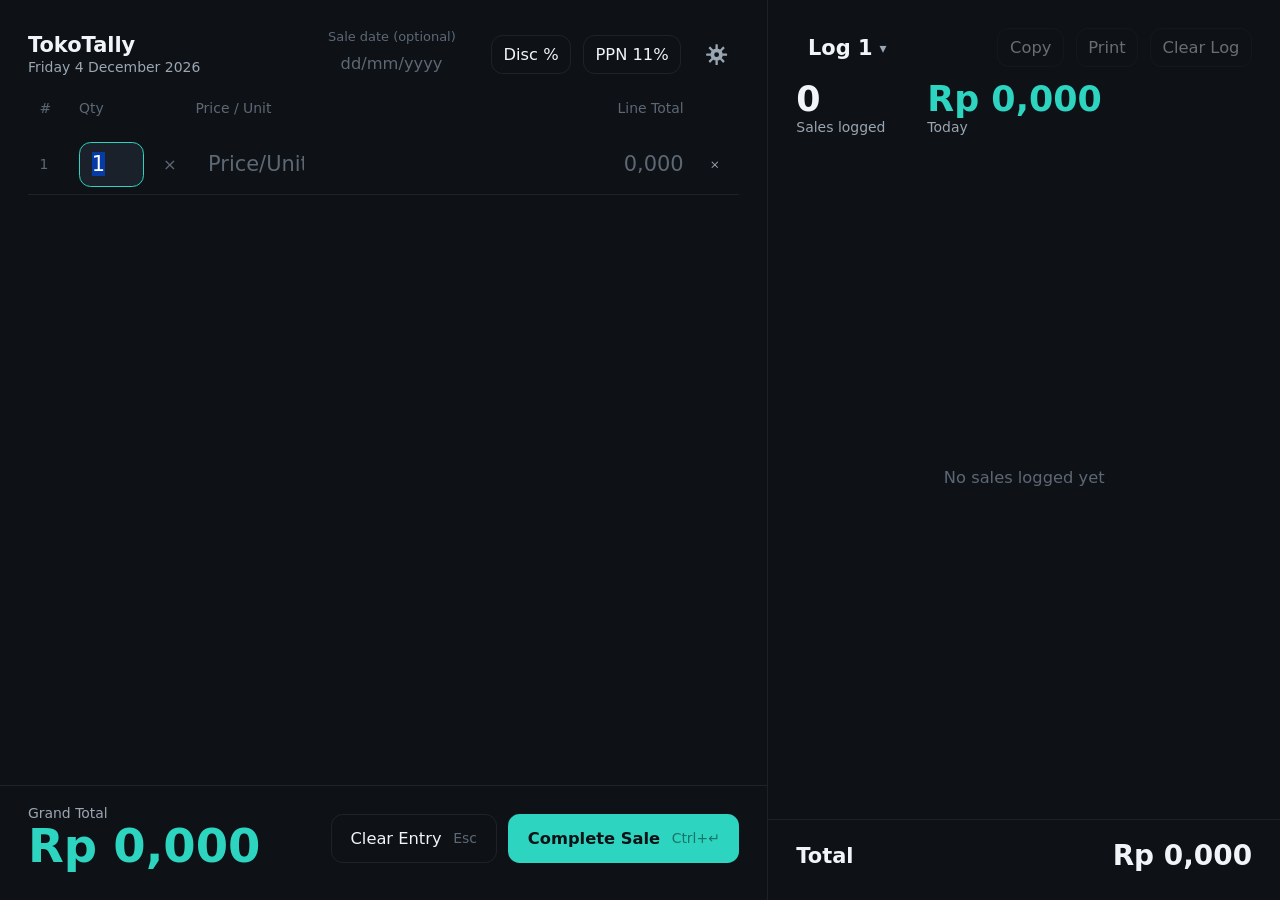
<file: index.html>
<!doctype html>
<html lang="en" data-theme="dark">
  <head>
    <meta charset="utf-8" />
    <!-- viewport-fit=cover lets the layout reach under the notch/home bar;
         the CSS pays it back with env(safe-area-inset-*) padding.
         maximum-scale pins the zoom so focusing a field never zooms in
         (iOS does that for any input under 16px, and the narrow-phone
         rows use 13px). iOS still allows pinch zoom regardless. -->
    <meta
      name="viewport"
      content="width=device-width, initial-scale=1, maximum-scale=1, viewport-fit=cover"
    />
    <script>
      // Phones held upright render the whole UI at PHONE_SCALE: the layout
      // is given a proportionally wider viewport (375px -> 441px at 0.85)
      // and the browser shrinks it to fit, so fixed px sizes, the
      // breakpoints and visualViewport maths all stay in one unit.
      // Landscape and tablets keep 1:1. Runs before the body is parsed so
      // the first paint is already at the right size.
      (function () {
        var PHONE_SCALE = 0.85;
        var meta = document.querySelector('meta[name=viewport]');
        var portrait = window.matchMedia('(orientation: portrait)');
        function fit() {
          var short = Math.min(screen.width, screen.height);
          var s = short < 600 && portrait.matches ? PHONE_SCALE : 1;
          var width = s === 1 ? 'device-width' : String(Math.round(short / s));
          var content =
            'width=' + width + ', initial-scale=' + s + ', minimum-scale=' + s +
            ', maximum-scale=' + s + ', viewport-fit=cover';
          if (meta.content !== content) meta.content = content;
        }
        fit();
        if (portrait.addEventListener) portrait.addEventListener('change', fit);
        window.addEventListener('orientationchange', fit);
      })();
    </script>
    <meta name="color-scheme" content="dark light" />
    <meta name="theme-color" content="#0e1116" id="themeColor" />
    <meta name="description" content="TokoTally — offline sales calculator and logger." />
    <title>TokoTally</title>

    <!-- Standalone (home-screen) launch on iOS. -->
    <meta name="apple-mobile-web-app-capable" content="yes" />
    <meta name="mobile-web-app-capable" content="yes" />
    <meta name="apple-mobile-web-app-status-bar-style" content="black-translucent" />
    <meta name="apple-mobile-web-app-title" content="TokoTally" />
    <link rel="apple-touch-icon" href="icons/icon-180.png" />
    <link rel="icon" href="icons/icon-192.png" />
    <link rel="manifest" href="manifest.webmanifest" />

    <link rel="stylesheet" href="css/theme.css" />
    <link rel="stylesheet" href="css/app.css" />
  </head>
  <body>
    <!-- Reusable icon defs; each <use> below picks one up. -->
    <svg width="0" height="0" style="position: absolute" aria-hidden="true">
      <!-- Gear: eight teeth around a ring. The ring is one evenodd path so
           its centre stays transparent whatever it sits on — the same
           reason IconGear.qml punches the hole with destination-out. -->
      <symbol id="i-gear" viewBox="0 0 24 24">
        <g>
          <rect x="10.8" y="1.2" width="2.4" height="5" rx="0.6" />
          <rect x="10.8" y="17.8" width="2.4" height="5" rx="0.6" />
          <rect x="1.2" y="10.8" width="5" height="2.4" rx="0.6" />
          <rect x="17.8" y="10.8" width="5" height="2.4" rx="0.6" />
          <g transform="rotate(45 12 12)">
            <rect x="10.8" y="1.2" width="2.4" height="5" rx="0.6" />
            <rect x="10.8" y="17.8" width="2.4" height="5" rx="0.6" />
            <rect x="1.2" y="10.8" width="5" height="2.4" rx="0.6" />
            <rect x="17.8" y="10.8" width="5" height="2.4" rx="0.6" />
          </g>
        </g>
        <path
          fill-rule="evenodd"
          d="M12 5.6a6.4 6.4 0 1 0 0 12.8 6.4 6.4 0 0 0 0-12.8Zm0 3.9a2.5 2.5 0 1 0 0 5 2.5 2.5 0 0 0 0-5Z"
        />
      </symbol>
      <!-- Solid triangle, drawn rather than the ▲ glyph so it looks the
           same wherever the font falls back. Rotated 180° when open. -->
      <symbol id="i-tri" viewBox="0 0 24 24">
        <path d="M12 7.5 20 17H4z" />
      </symbol>
      <symbol id="i-dots" viewBox="0 0 24 24">
        <circle cx="5" cy="12" r="2" />
        <circle cx="12" cy="12" r="2" />
        <circle cx="19" cy="12" r="2" />
      </symbol>
      <symbol id="i-trash" viewBox="0 0 24 24">
        <path d="M6 19a2 2 0 0 0 2 2h8a2 2 0 0 0 2-2V7H6v12ZM19 4h-3.5l-1-1h-5l-1 1H5v2h14V4Z" />
      </symbol>
      <symbol id="i-print" viewBox="0 0 24 24">
        <path d="M19 8H5a3 3 0 0 0-3 3v6h4v4h12v-4h4v-6a3 3 0 0 0-3-3Zm-3 11H8v-5h8v5Zm3-7a1 1 0 1 1 0-2 1 1 0 0 1 0 2Zm-1-9H6v4h12V3Z" />
      </symbol>
      <symbol id="i-cross" viewBox="0 0 24 24">
        <path
          d="M18.3 5.7a1 1 0 0 0-1.4 0L12 10.6 7.1 5.7a1 1 0 1 0-1.4 1.4l4.9 4.9-4.9 4.9a1 1 0 1 0 1.4 1.4l4.9-4.9 4.9 4.9a1 1 0 0 0 1.4-1.4L13.4 12l4.9-4.9a1 1 0 0 0 0-1.4Z"
        />
      </symbol>
    </svg>

    <div class="app" id="app" data-view="sale" data-discounts="off">
      <!-- ============================================================ -->
      <!-- sale pane                                                     -->
      <!-- ============================================================ -->
      <section class="pane pane--sale" id="salePane" aria-label="Current sale">
        <div class="topstrip">
          <div class="topstrip__titles">
            <div class="topstrip__title" id="saleTitle">TokoTally</div>
            <div class="topstrip__sub" id="saleSubtitle"></div>
          </div>
          <div class="topstrip__actions">
            <div class="topstrip__date">
              <label class="field-label" for="dateField">Sale date (optional)</label>
              <input
                class="input input--date"
                id="dateField"
                type="text"
                inputmode="numeric"
                autocomplete="off"
                placeholder="dd/mm/yyyy"
                aria-label="Sale date, optional"
              />
            </div>
            <button class="icon-btn phone-only" id="saleClearLogBtn" aria-label="Clear Log">
              <svg class="icon icon--trash" aria-hidden="true"><use href="#i-trash" /></svg>
            </button>
            <button class="btn btn--sm" id="discBtn" aria-pressed="false" aria-label="Line discounts">Disc %</button>
            <button class="btn btn--sm" id="ppnBtn" aria-pressed="false">PPN</button>
            <button class="icon-btn" id="settingsBtn" aria-label="Settings">
              <svg class="icon icon--gear" aria-hidden="true"><use href="#i-gear" /></svg>
            </button>
          </div>
        </div>

        <!-- Column titles; hidden on phones, where rows are two-line. -->
        <div class="colhead" aria-hidden="true">
          <span style="grid-area: num">#</span>
          <span style="grid-area: qty">Qty</span>
          <span style="grid-area: mult"></span>
          <span style="grid-area: price">Price / Unit</span>
          <span style="grid-area: hint"></span>
          <span data-area="disc">Disc %</span>
          <span style="grid-area: tot; text-align: right">Line Total</span>
          <span style="grid-area: remove"></span>
        </div>

        <div class="scroll items" id="itemsScroll">
          <div id="itemRows"></div>
        </div>

        <div class="bottombar">
          <div class="grand">
            <div class="grand__text">
              <!-- Only shown while the sale is taxed; see data-ppn. -->
              <div class="breakdown" id="breakdown">
                <div class="breakdown__row">
                  <span>Subtotal</span>
                  <span id="subtotalValue">0</span>
                </div>
                <div class="breakdown__row">
                  <span id="ppnLabel">PPN</span>
                  <span id="ppnValue">0</span>
                </div>
              </div>
              <div class="grand__label">Grand Total</div>
              <div class="grand__value" id="grandTotal">0</div>
            </div>
            <!-- Touch only; revealed once the number pad is available.
                 Points up to raise the pad, down to dismiss it. -->
            <button
              class="numpad-toggle"
              id="numpadToggle"
              type="button"
              aria-pressed="false"
              aria-label="Show number pad"
            >
              <svg class="icon icon--tri" aria-hidden="true">
                <use href="#i-tri" />
              </svg>
            </button>
          </div>
          <div class="bottombar__actions">
            <button class="btn" id="clearBtn">
              <span id="clearBtnLabel">Clear Entry</span>
              <span class="btn__hint">Esc</span>
            </button>
            <button class="btn btn--accent" id="completeBtn">
              <span id="completeBtnLabel">Complete Sale</span>
              <span class="btn__hint">Ctrl+↵</span>
            </button>
          </div>
        </div>
      </section>

      <div class="pane-divider"></div>

      <!-- ============================================================ -->
      <!-- ledger pane                                                   -->
      <!-- ============================================================ -->
      <section class="pane pane--ledger" id="ledgerPane" aria-label="Ledger">
        <div class="ledger-head">
          <button class="log-picker" id="logPicker" aria-haspopup="menu">
            <span class="log-picker__name" id="logName">Log 1</span>
            <span class="log-picker__chev" aria-hidden="true">▾</span>
          </button>
          <div class="ledger-head__actions">
            <button class="btn btn--sm" id="copyBtn">Copy</button>
            <!-- Icons on phones, words at PC width (.btn__icon / .btn__label). -->
            <button class="btn btn--sm" id="printBtn" aria-label="Print tape">
              <svg class="icon btn__icon" aria-hidden="true"><use href="#i-print" /></svg>
              <span class="btn__label">Print</span>
            </button>
            <button class="btn btn--sm" id="clearLogBtn" aria-label="Clear Log">
              <svg class="icon btn__icon" aria-hidden="true"><use href="#i-trash" /></svg>
              <span class="btn__label">Clear Log</span>
            </button>
          </div>
        </div>

        <div class="kpis">
          <div class="kpi">
            <div class="kpi__value" id="kpiCount">0</div>
            <div class="kpi__label">Sales logged</div>
          </div>
          <div class="kpi">
            <div class="kpi__value kpi__value--accent" id="kpiToday">0</div>
            <div class="kpi__label">Today</div>
          </div>
        </div>

        <div class="scroll log-list" id="logScroll">
          <div id="logRows"></div>
          <div class="empty-state hidden" id="logEmpty">No sales logged yet</div>
        </div>

        <div class="ledger-foot">
          <span class="ledger-foot__label">Total</span>
          <span class="ledger-foot__value" id="runningTotal">0</span>
        </div>
      </section>

      <!-- Touch-only number pad; filled in by js/ui/numpad.js. Sits below
           the Grand Total so the figure stays visible while typing. -->
      <div class="numpad" id="numpad" role="group" aria-label="Number pad"></div>

      <!-- Phone-only pane switcher. -->
      <nav class="tabbar" aria-label="Sections">
        <button class="tab tab--on" id="tabSale" data-view="sale">
          <span>Sale</span>
          <span class="tab__count" id="tabSaleTotal"></span>
        </button>
        <button class="tab" id="tabLedger" data-view="ledger">
          <span>Ledger</span>
          <span class="tab__count" id="tabLedgerCount"></span>
        </button>
      </nav>
    </div>

    <!-- transient undo notice -->
    <div class="toast" id="toast" role="status" aria-live="polite">
      <span class="toast__msg" id="toastMsg"></span>
      <button class="toast__undo hidden" id="toastUndo">Undo</button>
    </div>

    <!-- ============================================================== -->
    <!-- dialogs                                                         -->
    <!-- ============================================================== -->
    <dialog id="settingsDialog" aria-label="Settings">
      <div class="drawer">
        <h2 class="drawer__title">Settings</h2>

        <div class="setting">
          <span class="setting__label">Appearance</span>
          <div class="setting__row">
            <button class="btn" id="themeDark">Dark</button>
            <button class="btn" id="themeLight">Light</button>
          </div>
        </div>

        <div class="setting">
          <span class="setting__label">Line discounts</span>
          <div class="setting__row">
            <button class="btn" id="discOn">On</button>
            <button class="btn" id="discOff">Off</button>
          </div>
          <span class="setting__note">
            Adds a per-line discount field. Type chained percents like 10+5+3.
            A negative percent such as -5 is a surcharge.
          </span>
        </div>

        <div class="setting">
          <span class="setting__label">Entry flow</span>
          <div class="setting__row">
            <button class="btn" id="flowRow">Row (Z)</button>
            <button class="btn" id="flowColumn">Column (N)</button>
          </div>
          <span class="setting__note" id="flowNote"></span>
        </div>

        <div class="setting">
          <span class="setting__label">Accent</span>
          <div class="swatches" id="swatches"></div>
        </div>

        <div class="setting">
          <span class="setting__label">Decimals</span>
          <div class="setting__row setting__row--tight">
            <button class="btn" id="decMinus" aria-label="Fewer decimals">−</button>
            <span class="setting__stepval" id="decValue">3</span>
            <button class="btn" id="decPlus" aria-label="More decimals">+</button>
          </div>
        </div>

        <div class="setting">
          <label class="setting__label" for="currencyField">Currency symbol</label>
          <input class="input" id="currencyField" type="text" style="max-width: 140px" />
        </div>

        <div class="setting">
          <span class="setting__label muted" id="moneyPreview"></span>
        </div>

        <div class="setting">
          <span class="setting__label">Backup</span>
          <div class="setting__row">
            <button class="btn" id="exportBtn">Export</button>
            <button class="btn" id="importBtn">Import</button>
          </div>
          <span class="setting__note">
            Data lives in this browser only. Export moves a ledger between
            your phone and PC; importing replaces everything here.
          </span>
          <input type="file" id="importFile" accept="application/json,.json" class="hidden" />
        </div>

        <div class="spacer"></div>
        <button class="btn" id="settingsClose">Close</button>
      </div>
    </dialog>

    <dialog id="confirmDialog" class="centered" aria-label="Confirm">
      <div class="sheet sheet--narrow">
        <h2 class="sheet__title" id="confirmTitle"></h2>
        <p class="sheet__body" id="confirmBody"></p>
        <div class="sheet__actions">
          <button class="btn" id="confirmCancel">Cancel</button>
          <button class="btn btn--danger" id="confirmOk"></button>
        </div>
      </div>
    </dialog>

    <dialog id="nameDialog" class="centered" aria-label="Name a log">
      <form method="dialog" class="sheet sheet--narrow">
        <h2 class="sheet__title" id="nameTitle">New log</h2>
        <input
          class="input"
          id="nameField"
          type="text"
          placeholder="Log name"
          autocomplete="off"
        />
        <div class="sheet__actions">
          <button class="btn" type="button" id="nameCancel">Cancel</button>
          <button class="btn btn--accent" type="submit" id="nameSave">Save</button>
        </div>
      </form>
    </dialog>

    <dialog id="helpDialog" class="centered" aria-label="Keyboard shortcuts">
      <div class="sheet">
        <h2 class="sheet__title">Keyboard shortcuts</h2>
        <div class="keys" id="keysList"></div>
        <div class="sheet__actions">
          <button class="btn" id="helpClose">Close</button>
        </div>
      </div>
    </dialog>

    <script type="module" src="js/app.js"></script>
  </body>
</html>
</file>
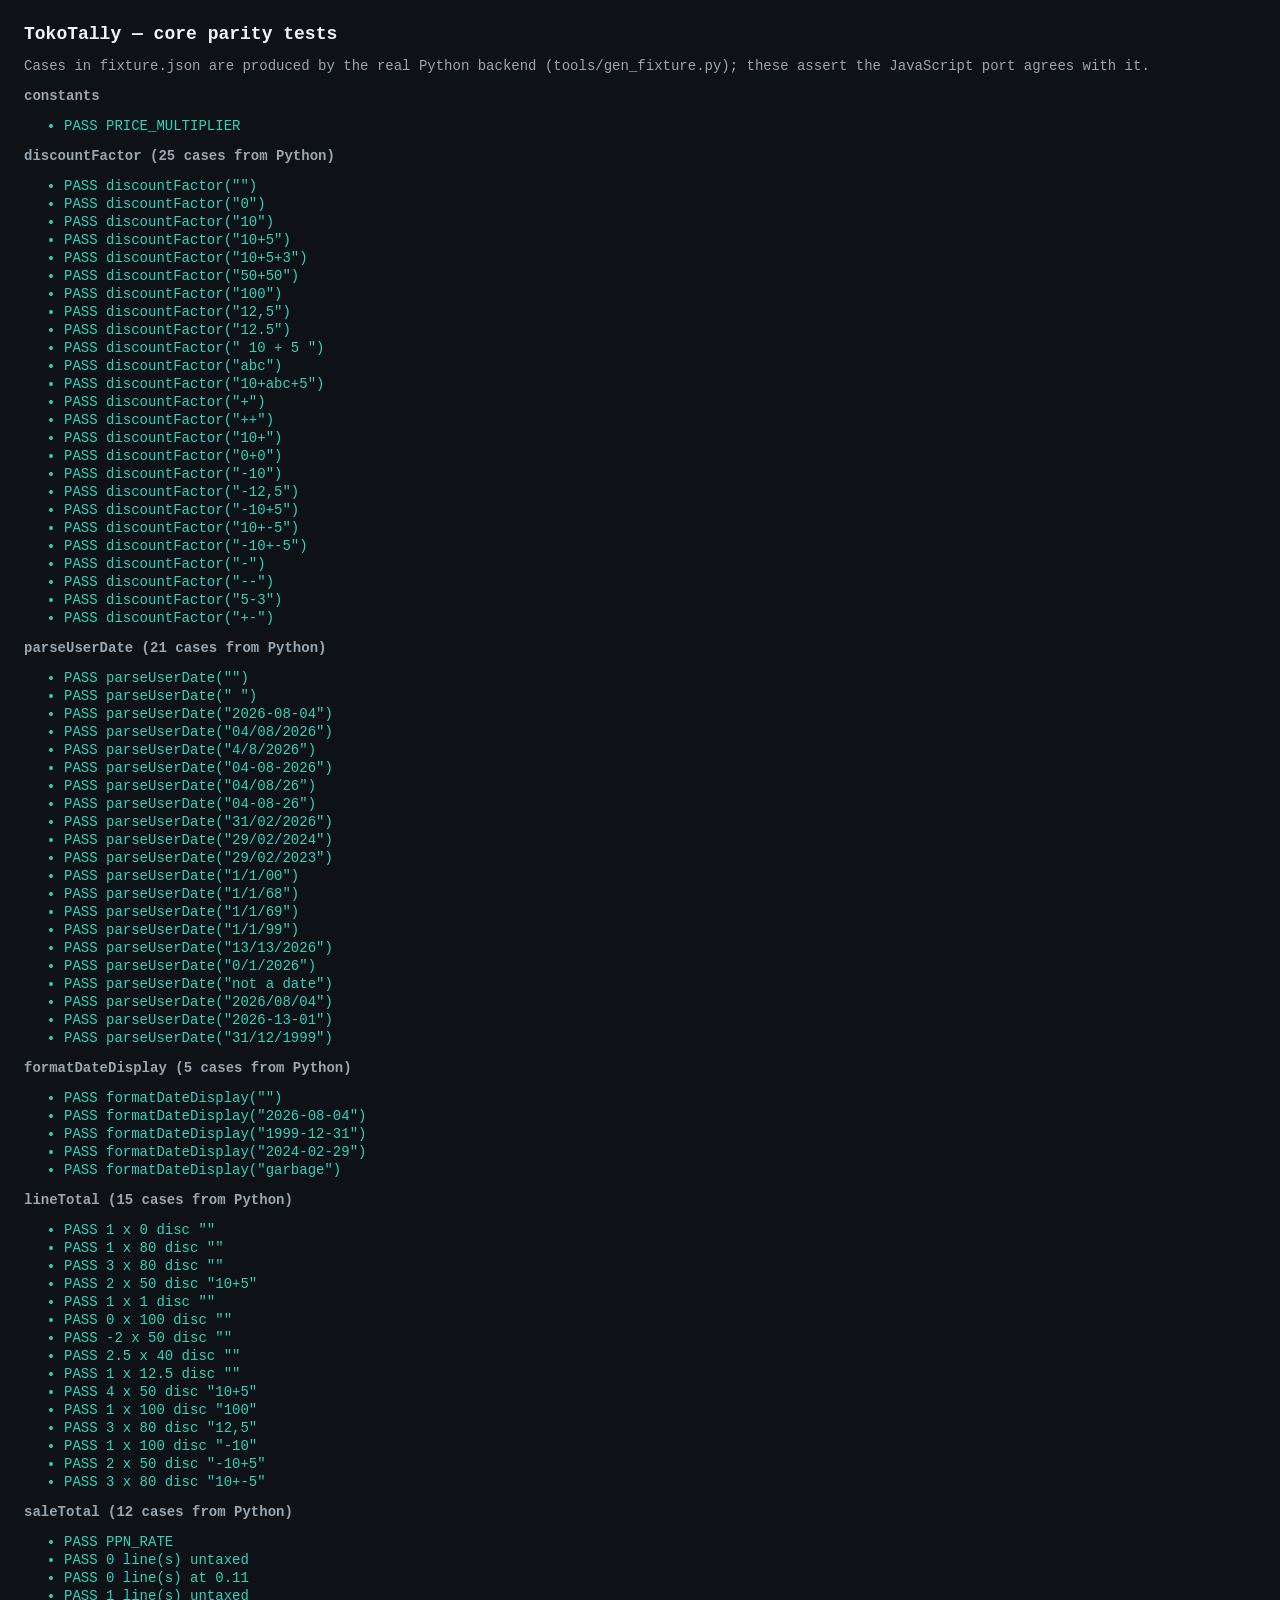
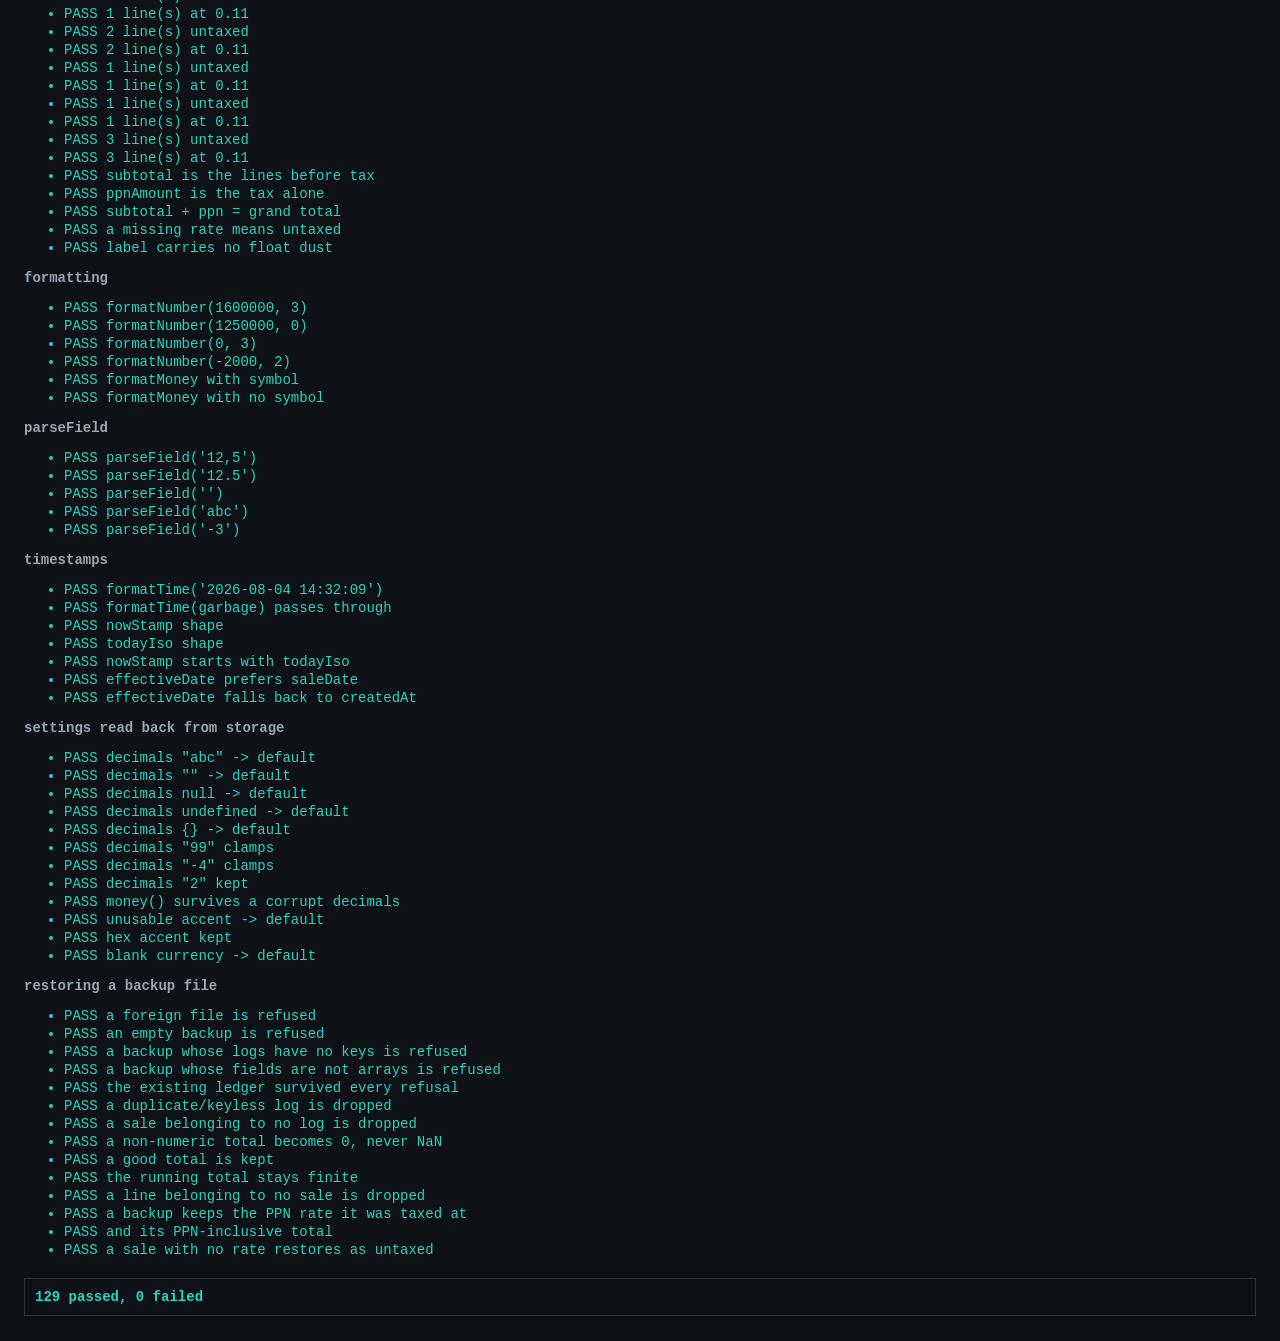
<file: tests/tests.html>
<!doctype html>
<html lang="en">
  <head>
    <meta charset="utf-8" />
    <title>TokoTally — tests</title>
    <style>
      body { font: 14px ui-monospace, Menlo, Consolas, monospace; margin: 24px; background:#0e1116; color:#f2f5f8; }
      h1 { font-size: 18px; }
      .pass { color: #2dd4bf; }
      .fail { color: #f87171; }
      .group { margin: 14px 0 6px; color: #9aa6b2; font-weight: bold; }
      li { margin: 2px 0; }
      #summary { margin-top: 20px; padding: 10px; border: 1px solid #333; }
    </style>
  </head>
  <body>
    <h1>TokoTally — core parity tests</h1>
    <p style="color:#9aa6b2">
      Cases in <code>fixture.json</code> are produced by the real Python
      backend (<code>tools/gen_fixture.py</code>); these assert the
      JavaScript port agrees with it.
    </p>
    <div id="out"></div>
    <div id="summary"></div>

    <script type="module">
      import {
        PRICE_MULTIPLIER,
        discountFactor,
        formatDateDisplay,
        formatMoney,
        formatNumber,
        lineTotal,
        saleTotal,
        subtotal,
        ppnAmount,
        ppnLabel,
        PPN_RATE,
        parseField,
        parseUserDate,
        effectiveDate,
        formatTime,
        nowStamp,
        todayIso,
      } from '../js/core.js';
      import { Database } from '../js/db.js';
      import { SettingsStore } from '../js/store.js';

      const out = document.getElementById('out');
      let pass = 0;
      let fail = 0;

      // Cases and their values are built as text nodes, never as markup.
      // A fixture is generated data — a case whose input happened to
      // contain a tag would otherwise be parsed as one, and a test page
      // that can be steered by its own fixture is not a test page.
      function element(tag, className, text) {
        const node = document.createElement(tag);
        if (className) node.className = className;
        if (text !== undefined) node.textContent = text;
        return node;
      }

      function group(name) {
        out.append(element('div', 'group', name));
        const list = element('ul');
        out.append(list);
        return list;
      }

      function check(list, label, actual, expected) {
        // Floats: compare within a tolerance rather than bit-for-bit.
        const ok =
          typeof expected === 'number' && typeof actual === 'number'
            ? Math.abs(actual - expected) < 1e-9
            : actual === expected;
        ok ? pass++ : fail++;
        const row = element('li', ok ? 'pass' : 'fail',
                            `${ok ? 'PASS' : 'FAIL'} ${label}`);
        if (!ok) {
          row.append(' — got ');
          row.append(element('b', null, JSON.stringify(actual)));
          row.append(', expected ');
          row.append(element('b', null, JSON.stringify(expected)));
        }
        list.append(row);
      }

      const fixture = await (await fetch('fixture.json', { cache: 'no-store' })).json();

      // --- constants ---------------------------------------------------
      let g = group('constants');
      check(g, 'PRICE_MULTIPLIER', PRICE_MULTIPLIER, fixture.priceMultiplier);

      // --- discount chains ---------------------------------------------
      g = group(`discountFactor (${fixture.discountFactor.length} cases from Python)`);
      for (const c of fixture.discountFactor) {
        check(g, `discountFactor(${JSON.stringify(c.input)})`, discountFactor(c.input), c.expected);
      }

      // --- date parsing -------------------------------------------------
      g = group(`parseUserDate (${fixture.parseUserDate.length} cases from Python)`);
      for (const c of fixture.parseUserDate) {
        check(g, `parseUserDate(${JSON.stringify(c.input)})`, parseUserDate(c.input), c.expected);
      }

      g = group(`formatDateDisplay (${fixture.formatDateDisplay.length} cases from Python)`);
      for (const c of fixture.formatDateDisplay) {
        check(g, `formatDateDisplay(${JSON.stringify(c.input)})`, formatDateDisplay(c.input), c.expected);
      }

      // --- the money rule ------------------------------------------------
      g = group(`lineTotal (${fixture.lineTotal.length} cases from Python)`);
      for (const c of fixture.lineTotal) {
        check(
          g,
          `${c.qty} x ${c.price} disc ${JSON.stringify(c.discount)}`,
          lineTotal({ qty: c.qty, price: c.price, discount: c.discount }),
          c.expected
        );
      }

      // --- PPN, the tax on top of the lines --------------------------------
      g = group(`saleTotal (${fixture.saleTotal.length} cases from Python)`);
      check(g, 'PPN_RATE', PPN_RATE, fixture.ppnRate);
      for (const c of fixture.saleTotal) {
        const at = c.rate === 0 ? 'untaxed' : `at ${c.rate}`;
        check(g, `${c.items.length} line(s) ${at}`,
          saleTotal(c.items, c.rate), c.expected);
      }
      // The parts the breakdown shows must add up to what is charged.
      const taxed = [{ qty: 1, price: 1646, discount: '' }];
      check(g, 'subtotal is the lines before tax', subtotal(taxed), 1646000);
      check(g, 'ppnAmount is the tax alone',
        ppnAmount(subtotal(taxed), PPN_RATE), 181060);
      check(g, 'subtotal + ppn = grand total',
        subtotal(taxed) + ppnAmount(subtotal(taxed), PPN_RATE),
        saleTotal(taxed, PPN_RATE));
      check(g, 'a missing rate means untaxed', saleTotal(taxed), 1646000);
      // 0.11 * 100 is 11.000000000000002 in binary floating point.
      check(g, 'label carries no float dust', ppnLabel(), 'PPN 11%');

      // --- formatting (id-ID convention, asserted directly) --------------
      g = group('formatting');
      check(g, 'formatNumber(1600000, 3)', formatNumber(1600000, 3), '1.600.000,000');
      check(g, 'formatNumber(1250000, 0)', formatNumber(1250000, 0), '1.250.000');
      check(g, 'formatNumber(0, 3)', formatNumber(0, 3), '0,000');
      check(g, 'formatNumber(-2000, 2)', formatNumber(-2000, 2), '-2.000,00');
      check(g, 'formatMoney with symbol', formatMoney(1250000, 3, 'Rp'), 'Rp 1.250.000,000');
      check(g, 'formatMoney with no symbol', formatMoney(1250000, 3, ''), '1.250.000,000');

      // --- field parsing (comma as decimal separator) --------------------
      g = group('parseField');
      check(g, "parseField('12,5')", parseField('12,5'), 12.5);
      check(g, "parseField('12.5')", parseField('12.5'), 12.5);
      check(g, "parseField('')", parseField(''), 0);
      check(g, "parseField('abc')", parseField('abc'), 0);
      check(g, "parseField('-3')", parseField('-3'), -3);

      // --- timestamps ----------------------------------------------------
      g = group('timestamps');
      check(g, "formatTime('2026-08-04 14:32:09')", formatTime('2026-08-04 14:32:09'), '14:32');
      check(g, 'formatTime(garbage) passes through', formatTime('nope'), 'nope');
      check(g, 'nowStamp shape', /^\d{4}-\d{2}-\d{2} \d{2}:\d{2}:\d{2}$/.test(nowStamp()), true);
      check(g, 'todayIso shape', /^\d{4}-\d{2}-\d{2}$/.test(todayIso()), true);
      check(g, 'nowStamp starts with todayIso', nowStamp().startsWith(todayIso()), true);
      // A sale date, when set, overrides the logged-at day for the Today KPI.
      check(g, 'effectiveDate prefers saleDate',
        effectiveDate({ saleDate: '2026-01-02', createdAt: '2026-08-04 10:00:00' }), '2026-01-02');
      check(g, 'effectiveDate falls back to createdAt',
        effectiveDate({ saleDate: '', createdAt: '2026-08-04 10:00:00' }), '2026-08-04');

      // --- hardening: values that arrive from outside the app -----------
      // A backup file is hand-editable and a settings row outlives the
      // build that wrote it, so both are parsed defensively. These run
      // against a throwaway database, not the ledger in this browser.
      g = group('settings read back from storage');
      const settingsOf = (values) =>
        new SettingsStore({ setSetting: async () => {} }, values);

      // A non-numeric decimals used to reach Intl.NumberFormat and throw,
      // breaking every money readout on the page for good.
      for (const bad of ['abc', '', null, undefined, {}]) {
        const store = settingsOf({ decimals: bad });
        check(g, `decimals ${JSON.stringify(bad)} -> default`, store.decimals, 3);
      }
      check(g, 'decimals "99" clamps', settingsOf({ decimals: '99' }).decimals, 6);
      check(g, 'decimals "-4" clamps', settingsOf({ decimals: '-4' }).decimals, 0);
      check(g, 'decimals "2" kept', settingsOf({ decimals: '2' }).decimals, 2);
      let threw = false;
      try {
        settingsOf({ decimals: 'abc' }).money(1250000);
      } catch {
        threw = true;
      }
      check(g, 'money() survives a corrupt decimals', threw, false);
      check(g, 'unusable accent -> default',
        settingsOf({ accent: 'red; } body {' }).accent, '#2dd4bf');
      check(g, 'hex accent kept', settingsOf({ accent: '#f472b6' }).accent, '#f472b6');
      check(g, 'blank currency -> default', settingsOf({ currency: '' }).currency, 'Rp');

      g = group('restoring a backup file');
      const PROBE = 'tokotally-test-probe';
      const wipe = () =>
        new Promise((done) => {
          const r = indexedDB.deleteDatabase(PROBE);
          r.onsuccess = r.onerror = r.onblocked = done;
        });
      await wipe();
      const probe = await Database.open(PROBE);
      const probeLog = (await probe.allLogs())[0].id;
      await probe.insertTransaction(
        probeLog, 240000, [{ qty: 3, price: 80, discount: '' }], '',
        '2026-08-04 10:00:00'
      );

      // Refusals must leave the existing ledger untouched: importAll
      // clears every store before writing, so a payload that turns out to
      // be unusable must be rejected *before* it destroys anything.
      const refused = async (payload) => {
        try {
          await probe.importAll(payload);
          return false;
        } catch {
          return true;
        }
      };
      const survivors = async () =>
        (await probe.allTransactions((await probe.allLogs())[0].id)).length;

      check(g, 'a foreign file is refused',
        await refused({ format: 'nope' }), true);
      check(g, 'an empty backup is refused',
        await refused({ format: 'tokotally-backup' }), true);
      check(g, 'a backup whose logs have no keys is refused',
        await refused({ format: 'tokotally-backup', logs: [{ name: 'no id' }] }), true);
      check(g, 'a backup whose fields are not arrays is refused',
        await refused({ format: 'tokotally-backup', logs: 'nope' }), true);
      check(g, 'the existing ledger survived every refusal', await survivors(), 1);

      // A structurally valid backup carrying poison: the bad rows are
      // dropped or coerced, the good ones land.
      await probe.importAll({
        format: 'tokotally-backup',
        logs: [
          { id: 1, name: 'Real' },
          { id: 1, name: 'duplicate key' },
          { id: 0, name: 'unusable key' },
          { name: 'no key at all' },
        ],
        transactions: [
          { id: 1, logId: 1, seqNo: 1, total: 'not a number',
            createdAt: '2026-08-04 10:00:00', saleDate: '' },
          { id: 2, logId: 999, seqNo: 2, total: 5000,
            createdAt: '2026-08-04 10:01:00', saleDate: '' },
          { id: 3, logId: 1, seqNo: 2, total: 7000,
            createdAt: '2026-08-04 10:02:00', saleDate: '' },
        ],
        lineItems: [
          { id: 1, transactionId: 1, qty: 'x', price: null, discount: 5 },
          { id: 2, transactionId: 999, qty: 1, price: 1, discount: '' },
        ],
        settings: [{ key: 'decimals', value: 2 }, { key: '', value: 'x' }],
      });
      const restored = await probe.allLogs();
      const rows = await probe.allTransactions(restored[0].id);
      check(g, 'a duplicate/keyless log is dropped', restored.length, 1);
      check(g, 'a sale belonging to no log is dropped', rows.length, 2);
      check(g, 'a non-numeric total becomes 0, never NaN', rows[0].total, 0);
      check(g, 'a good total is kept', rows[1].total, 7000);
      check(g, 'the running total stays finite',
        Number.isFinite(await probe.runningTotal(restored[0].id)), true);
      check(g, 'a line belonging to no sale is dropped',
        (await probe.getLineItems(2)).length, 0);

      // parseBackup rebuilds each record field by field, so a dropped
      // ppnRate would quietly untax every sale a backup restores.
      await probe.importAll({
        format: 'tokotally-backup',
        logs: [{ id: 1, name: 'Taxed' }],
        transactions: [
          { id: 1, logId: 1, seqNo: 1, total: 1827060, ppnRate: 0.11,
            createdAt: '2026-08-04 10:00:00', saleDate: '' },
          { id: 2, logId: 1, seqNo: 2, total: 1646000,
            createdAt: '2026-08-04 10:05:00', saleDate: '' },
        ],
        lineItems: [],
        settings: [],
      });
      const back = await probe.allTransactions(1);
      check(g, 'a backup keeps the PPN rate it was taxed at',
        back[0].ppnRate, 0.11);
      check(g, 'and its PPN-inclusive total', back[0].total, 1827060);
      check(g, 'a sale with no rate restores as untaxed', back[1].ppnRate, 0);
      await wipe();

      document.getElementById('summary').replaceChildren(
        element('b', fail ? 'fail' : 'pass', `${pass} passed, ${fail} failed`)
      );
      window.__results = { pass, fail };
    </script>
  </body>
</html>
</file>
<file: css/theme.css>
/*
 * Design tokens — the web port of qml/Theme.qml.
 *
 * Single source of truth for colour, spacing, radius and type. Nothing
 * else in the CSS hardcodes a visual value; components read from here,
 * and dark/light plus the accent flip live by re-setting these variables.
 *
 * --scale is the responsive factor. On desktop app.js drives it from the
 * window against the 1100x720 design reference (exactly like the QML
 * Binding on Theme.uiScale) so the whole UI grows and shrinks in
 * proportion. On phones it is pinned to 1 and the mobile layout takes
 * over with touch-sized targets instead.
 */

:root {
  --scale: 1;

  /* --- shape ------------------------------------------------------- */
  --radius: calc(14px * var(--scale));
  --radius-sm: calc(10px * var(--scale));

  /* --- spacing scale ------------------------------------------------ */
  --space-xs: calc(6px * var(--scale));
  --space-sm: calc(10px * var(--scale));
  --space-md: calc(16px * var(--scale));
  --space-lg: calc(24px * var(--scale));
  --space-xl: calc(36px * var(--scale));

  /* --- line-item table columns -------------------------------------- */
  /* Shared by the sale header and every row so the two line up exactly. */
  --col-num: calc(18px * var(--scale));
  --col-qty: calc(56px * var(--scale));
  --col-mult: calc(12px * var(--scale));
  --col-price: calc(104px * var(--scale));
  --col-disc: calc(64px * var(--scale));
  --col-total: calc(140px * var(--scale));
  --col-remove: calc(22px * var(--scale));

  /* --- typography --------------------------------------------------- */
  /* No web font is shipped, so this resolves to San Francisco on iOS and
     Segoe UI on Windows — both have the tabular figures the numbers need. */
  --font-family: Inter, system-ui, -apple-system, 'Segoe UI', Roboto,
    'Helvetica Neue', Arial, sans-serif;
  --font-sm: calc(12px * var(--scale));
  --font-body: calc(14px * var(--scale));
  --font-md: calc(18px * var(--scale));
  --font-lg: calc(24px * var(--scale));
  --font-total: calc(40px * var(--scale));
  --font-kpi: calc(30px * var(--scale));

  /* --- motion ------------------------------------------------------- */
  --anim-fast: 120ms;
  --anim-med: 180ms;

  /* --- accent (overwritten from the persisted setting) -------------- */
  --accent: #2dd4bf;
  /* Text drawn on top of an accent fill. The accent palette is light, so
     this tracks the page background like the QML button does. */
  --on-accent: #0e1116;
}

/* --- dark surfaces (the default) ------------------------------------ */
:root,
:root[data-theme='dark'] {
  --bg: #0e1116;
  --surface: #151a21;
  --surface-alt: #1b212a;
  --hover: #1f2630;

  --text-primary: #f2f5f8;
  --text-secondary: #9aa6b2;
  --text-muted: #5d6875;

  --divider: rgba(255, 255, 255, 0.07);
  --danger: #f87171;
  --scrim: rgba(0, 0, 0, 0.45);
  --on-accent: #0e1116;
}

/* --- light surfaces (an intentional palette, not an inversion) ------- */
:root[data-theme='light'] {
  --bg: #fbfbfd;
  --surface: #ffffff;
  --surface-alt: #f3f4f6;
  --hover: #eef0f3;

  --text-primary: #10141a;
  --text-secondary: #5b6672;
  --text-muted: #9aa3ad;

  --divider: rgba(0, 0, 0, 0.08);
  --danger: #dc2626;
  --scrim: rgba(0, 0, 0, 0.35);
  /* Deliberately still dark. The desktop app paints accent-button text in
     Theme.bg, which in light mode is near-white on a mid-tone accent —
     about 1.8:1. Every accent in the palette is light enough that dark
     text is the readable choice in both themes. */
  --on-accent: #0e1116;
}

/* Honour a system preference for reduced motion: every transition in the
   app is decorative, so drop them rather than approximate them. */
@media (prefers-reduced-motion: reduce) {
  :root {
    --anim-fast: 0ms;
    --anim-med: 0ms;
  }
}
</file>
<file: css/app.css>
/*
 * Layout and components.
 *
 * Two layouts share one DOM. Wide screens get the desktop app's calm
 * two-pane split (sale | ledger) with the line items as a real table.
 * Below 900px the panes stack into a single column with a bottom tab bar,
 * and each line item reflows onto two rows so Qty x Price still fits a
 * 375px iPhone. The switch is done with grid templates, not with separate
 * markup, so there is one set of behaviour to reason about.
 */

/* ==================================================================== */
/* base                                                                 */
/* ==================================================================== */
*,
*::before,
*::after {
  box-sizing: border-box;
}

html,
body {
  margin: 0;
  padding: 0;
  height: 100%;
  overflow: hidden;
}

body {
  background: var(--bg);
  color: var(--text-primary);
  font-family: var(--font-family);
  font-size: var(--font-body);
  /* Tabular figures everywhere: money columns must not shimmy as digits
     change. The desktop app sets this per-Text with font.features. */
  font-variant-numeric: tabular-nums;
  -webkit-font-smoothing: antialiased;
  -webkit-tap-highlight-color: transparent;
  transition: background-color var(--anim-med);
}

button,
input {
  font: inherit;
  font-variant-numeric: inherit;
  color: inherit;
}

button {
  background: none;
  border: none;
  cursor: pointer;
  /* Kill the double-tap-to-zoom delay on iOS. */
  touch-action: manipulation;
}

:focus-visible {
  outline: 2px solid var(--accent);
  outline-offset: 2px;
}

.scroll {
  overflow-y: auto;
  overflow-x: hidden;
  -webkit-overflow-scrolling: touch;
  /* Don't let a flick at the end of the list rubber-band the whole page. */
  overscroll-behavior: contain;
}

.muted {
  color: var(--text-muted);
}

.hidden {
  display: none !important;
}

/* ==================================================================== */
/* app shell                                                            */
/* ==================================================================== */
.app {
  display: grid;
  /* 60/40, matching the desktop split. */
  grid-template-columns: 60fr 1px 40fr;
  grid-template-rows: 1fr;
  /* --app-h is the visual viewport height, kept current by app.js so the
     bottom bar stays above the iOS soft keyboard. dvh is the fallback
     before the first measurement (and it already tracks Safari's
     collapsing toolbars, which vh does not). */
  height: var(--app-h, 100dvh);
  width: 100%;
}

.pane {
  display: grid;
  /* minmax(0, 1fr), not the implicit `auto`: grid items default to
     min-width auto, so a single wide child (the bottom bar's buttons)
     would size this column to its min-content and push every row past
     the edge of a narrow phone. */
  grid-template-columns: minmax(0, 1fr);
  grid-template-rows: auto auto 1fr auto;
  /* Without this a grid row refuses to shrink and the list never scrolls. */
  min-height: 0;
  min-width: 0;
}

/* Place every pane child on its row explicitly. A display:none grid item
   is not placed at all, so relying on source order means hiding the
   column header on phones shifts everything up one row — handing the
   flexible 1fr row to the bottom bar and pinning the item list to its
   content height. */
.topstrip,
.ledger-head {
  grid-row: 1;
}

.colhead,
.kpis {
  grid-row: 2;
}

.items,
.log-list {
  grid-row: 3;
}

.bottombar,
.ledger-foot {
  grid-row: 4;
}

.pane-divider {
  background: var(--divider);
}

.tabbar {
  display: none;
}

/* ==================================================================== */
/* number pad (touch only)                                              */
/* ==================================================================== */
/* Both the pad and its toggle are hidden on any device with a fine
   pointer. The Numpad module sets data-numpad on the shell when it is
   available at all ('off'), and flips it to 'open' while showing. */
.numpad,
.numpad-toggle {
  display: none;
}

.numpad {
  /* The pad's row rhythm, in one place. It sets the grid's row height,
     and the keys take their size from the row rather than carrying a
     min-height of their own — so no cell can stretch a row, whatever it
     holds. Short screens override just this. */
  --np-key-h: 53px;
}

/* Small triangle sitting on the Grand Total's own line, hard right.
   Only appears once the pad is available (i.e. on touch). */
.app[data-numpad] .numpad-toggle {
  position: relative;
  display: inline-flex;
  align-items: center;
  justify-content: center;
  flex: 0 0 auto;
  width: 34px;
  height: 34px;
  border: 1px solid var(--divider);
  border-radius: var(--radius-sm);
  color: var(--text-secondary);
  transition: background-color var(--anim-fast), color var(--anim-fast);
}

/* The visual is 34px but the tap area is 46px, comfortably past the
   touch minimum without a chunky-looking control. */
.app[data-numpad] .numpad-toggle::after {
  content: '';
  position: absolute;
  inset: -6px;
}

.app[data-numpad] .numpad-toggle:active {
  background: var(--hover);
}

.numpad-toggle .icon--tri {
  font-size: 11px;
  transition: transform var(--anim-fast);
}

/* Open: the triangle flips down — tap to send the pad back. */
.numpad-toggle--open {
  color: var(--accent);
}

.numpad-toggle--open .icon--tri {
  transform: rotate(180deg);
}

.app[data-numpad='open'] .numpad {
  display: block;
  /* Spans every column so it also sits correctly under the wide
     two-pane grid, not just the phone's single column. */
  grid-column: 1 / -1;
  grid-row: 2;
  border-top: 1px solid var(--divider);
  background: var(--surface);
  padding: var(--space-sm);
  padding-bottom: max(var(--space-sm), env(safe-area-inset-bottom));
}

/* While the pad is up it stands in for the tab bar, exactly as the
   system keyboard would cover it. */
.app[data-numpad='open'] .tabbar {
  display: none;
}

/* Navigation strip: one short row across the pad's full width, with up
   and down stacked in the middle cell. Deliberately shorter than a key
   row — it is used far less than the digits, and every pixel here comes
   straight off the item list. */
.numpad__nav {
  display: grid;
  grid-template-columns: 1fr 1fr 1fr;
  gap: var(--space-xs);
  /* Still shorter than a key row, but tall enough that the two stacked
     halves stay hittable — they end up wide and shallow rather than
     small, which a thumb forgives. */
  height: 44px;
  max-width: 520px;
  margin: 0 auto var(--space-xs);
}

.np-nav-stack {
  display: grid;
  grid-template-rows: 1fr 1fr;
  gap: 2px;
}

.np-nav {
  display: flex;
  align-items: center;
  justify-content: center;
  border-radius: var(--radius-sm);
  background: var(--surface-alt);
  color: var(--text-secondary);
  user-select: none;
  -webkit-user-select: none;
  -webkit-touch-callout: none;
  transition: background-color 80ms;
}

.np-nav:active {
  background: var(--hover);
}

/* The stacked halves are short, so they run the full width of their
   cell — a wide, shallow target is still an easy thumb hit. */
.icon--nav {
  font-size: 10px;
}

.numpad__keys {
  display: grid;
  /* The right-hand column (backspace, sign, Enter) is 20% narrower than
     an even quarter — 3/15 of the width instead of 1/4 — and the three
     digit columns share what it gives up. */
  grid-template-columns: 4fr 4fr 4fr 3fr;
  /* 0 takes the wide left slot with the decimal point beside it, the
     usual calculator arrangement. */
  grid-template-areas:
    'k7 k8 k9  bs'
    'k4 k5 k6  ctx'
    'k1 k2 k3  ent'
    'k0 k0 dot ent';
  /* Every row exactly one key tall. Without this the rows size to their
     content, and a single taller cell — the split sign key was one —
     stretches the whole row out of step with the rest. Enter spans two
     rows and picks up both plus the gap on its own. */
  grid-template-rows: repeat(4, var(--np-key-h));
  gap: var(--space-xs);
  max-width: 520px;
  margin: 0 auto;
}

.np-key {
  display: flex;
  align-items: center;
  justify-content: center;
  border-radius: var(--radius-sm);
  background: var(--surface-alt);
  color: var(--text-primary);
  font-size: 22px;
  font-weight: 500;
  /* Stops a long press selecting the glyph or opening the callout menu. */
  user-select: none;
  -webkit-user-select: none;
  -webkit-touch-callout: none;
  transition: background-color 80ms;
}

.np-key:active {
  background: var(--hover);
}

.np-key--util {
  background: transparent;
  border: 1px solid var(--divider);
  color: var(--text-secondary);
}

.np-key--util:disabled {
  opacity: 0.3;
}

/* The sign key is two triangles sharing one cell: + upper-right, −
   lower-left, divided top-left to bottom-right. clip-path clips
   hit-testing as well as paint, so each half only answers taps inside
   its own triangle. */
.np-split {
  position: relative;
  /* The outline the other util keys carry. It sits on the wrapper
     because a polygon clip would square off the rounding. The height
     comes from the grid row, like every other key. */
  border-radius: var(--radius-sm);
  border: 1px solid var(--divider);
  overflow: hidden;
  /* The dividing line itself. Painted on the wrapper, under the halves,
     so it survives a half's pressed tint — the clip leaves it a gap to
     show through. `to top right` is what puts the gradient's midpoint
     line through the top-left and bottom-right corners: the keyword
     names the axis, and the transition runs across it. */
  background: linear-gradient(
    to top right,
    transparent calc(50% - 0.5px),
    var(--divider) calc(50% - 0.5px),
    var(--divider) calc(50% + 0.5px),
    transparent calc(50% + 0.5px)
  );
}

.np-split__half {
  position: absolute;
  inset: 0;
  min-height: 0;
  border: 0;
  border-radius: 0;
  background: transparent;
  color: var(--text-secondary);
  /* Pull the glyph off the diagonal and into its own triangle. */
  padding: 4px 8px;
  font-size: 20px;
}

.np-split__half:disabled {
  opacity: 0.3;
}

/* The 2px inset on each polygon leaves a hairline of the pad showing
   between them — that gap is the dividing line. */
.np-split__half--plus {
  -webkit-clip-path: polygon(2px 0, 100% 0, 100% calc(100% - 2px));
  clip-path: polygon(2px 0, 100% 0, 100% calc(100% - 2px));
  align-items: flex-start;
  justify-content: flex-end;
}

.np-split__half--minus {
  -webkit-clip-path: polygon(0 2px, 0 100%, calc(100% - 2px) 100%);
  clip-path: polygon(0 2px, 0 100%, calc(100% - 2px) 100%);
  align-items: flex-end;
  justify-content: flex-start;
}

.np-key--enter {
  background: var(--accent);
  color: var(--on-accent);
  font-size: 26px;
  font-weight: 600;
}

.np-key--enter:active {
  background: var(--accent);
  filter: brightness(1.08);
}

/* ==================================================================== */
/* buttons                                                              */
/* ==================================================================== */
.btn {
  display: inline-flex;
  align-items: center;
  justify-content: center;
  gap: var(--space-sm);
  min-height: calc(42px * var(--scale));
  padding: 0 var(--space-md);
  border: 1px solid var(--divider);
  border-radius: var(--radius-sm);
  background: transparent;
  color: var(--text-primary);
  font-size: var(--font-body);
  font-weight: 500;
  white-space: nowrap;
  transition: background-color var(--anim-fast);
}

.btn:hover:not(:disabled) {
  background: var(--hover);
}

.btn:disabled,
.icon-btn:disabled {
  opacity: 0.4;
  cursor: default;
}

.btn--accent {
  background: var(--accent);
  border-color: transparent;
  color: var(--on-accent);
  font-weight: 600;
}

.btn--accent:hover:not(:disabled) {
  filter: brightness(1.08);
  background: var(--accent);
}

.btn--danger {
  color: var(--danger);
  font-weight: 600;
}

.btn--sm {
  min-height: calc(34px * var(--scale));
  padding: 0 var(--space-sm);
}

.btn--ghost {
  border-color: transparent;
}

.btn__hint {
  color: var(--text-muted);
  font-size: var(--font-sm);
  font-weight: 400;
}

.btn--accent .btn__hint {
  color: rgba(0, 0, 0, 0.45);
}

/* Round icon button (the settings gear). */
.icon-btn {
  display: inline-flex;
  align-items: center;
  justify-content: center;
  width: calc(40px * var(--scale));
  height: calc(40px * var(--scale));
  border-radius: 50%;
  color: var(--text-secondary);
  transition: background-color var(--anim-fast);
}

.icon-btn:hover:not(:disabled) {
  background: var(--hover);
}

/* ==================================================================== */
/* sale pane — top strip                                                */
/* ==================================================================== */
.topstrip {
  display: flex;
  align-items: center;
  gap: var(--space-md);
  padding: var(--space-lg);
  padding-bottom: 0;
}

.topstrip__titles {
  min-width: 0;
  flex: 1;
}

.topstrip__title {
  font-size: var(--font-md);
  font-weight: 600;
  line-height: 1.25;
}

.topstrip__sub {
  color: var(--text-secondary);
  font-size: var(--font-sm);
  line-height: 1.35;
}

.topstrip__sub--editing {
  color: var(--accent);
}

.topstrip__actions {
  display: flex;
  align-items: center;
  gap: var(--space-sm);
}

.field-label {
  display: block;
  color: var(--text-muted);
  font-size: calc(var(--font-sm) - 1px);
  line-height: 1.4;
}

/* Flat text input with a soft focus ring — the EditField look. */
.input {
  width: 100%;
  min-width: 0;
  padding: 0 var(--space-sm);
  height: calc(30px * var(--scale));
  border: 1px solid transparent;
  border-radius: var(--radius-sm);
  background: transparent;
  color: var(--text-primary);
  font-size: var(--font-body);
  transition: background-color var(--anim-fast), border-color var(--anim-fast);
}

.input::placeholder {
  color: var(--text-muted);
}

.input:focus {
  outline: none;
  background: var(--surface-alt);
  border-color: var(--accent);
}

.input--date {
  width: calc(130px * var(--scale));
}

/* Red ring while the typed date can't be parsed. */
.input--invalid,
.input--invalid:focus {
  border-color: var(--danger);
}

/* ==================================================================== */
/* sale pane — line items                                               */
/* ==================================================================== */
.colhead,
.item-row {
  display: grid;
  gap: var(--space-md);
  align-items: center;
  grid-template-columns:
    var(--col-num) var(--col-qty) var(--col-mult) var(--col-price)
    1fr var(--col-disc) var(--col-total) var(--col-remove);
  grid-template-areas: 'num qty mult price hint disc tot remove';
}

/* Discounts off: collapse the column rather than restructure the grid. */
.app[data-discounts='off'] .colhead,
.app[data-discounts='off'] .item-row {
  grid-template-columns:
    var(--col-num) var(--col-qty) var(--col-mult) var(--col-price)
    1fr 0 var(--col-total) var(--col-remove);
}

.app[data-discounts='off'] [data-area='disc'] {
  display: none;
}

.colhead {
  padding: 0 calc(var(--space-lg) + var(--space-sm));
  margin-top: var(--space-md);
  color: var(--text-muted);
  font-size: var(--font-sm);
}

.items {
  padding: var(--space-md) var(--space-lg);
  min-height: 0;
}

.item-row {
  position: relative;
  padding: 0 var(--space-sm);
  height: calc(52px * var(--scale));
  border-radius: var(--radius-sm);
  /* Leaves the focused row off the hard edge when it is scrolled into
     view, so the neighbouring row stays half visible (the desktop app's
     scrollMargin, expressed where the browser can honour it natively). */
  scroll-margin-block: var(--space-md);
  transition: background-color var(--anim-fast);
}

.item-row::after {
  /* Hairline separator under each row. */
  content: '';
  position: absolute;
  left: 0;
  right: 0;
  bottom: 0;
  height: 1px;
  background: var(--divider);
}

.item-row:hover {
  background: var(--hover);
}

.item-row--enter {
  animation: fade-in var(--anim-fast) ease-out;
}

@keyframes fade-in {
  from {
    opacity: 0;
  }
}

.item-row__num {
  grid-area: num;
  color: var(--text-muted);
  font-size: var(--font-sm);
}

.item-row__mult {
  grid-area: mult;
  text-align: center;
  color: var(--text-muted);
}

[data-area='qty'] {
  grid-area: qty;
}
[data-area='price'] {
  grid-area: price;
}
[data-area='disc'] {
  grid-area: disc;
}

.item-row .input {
  height: calc(38px * var(--scale));
  font-size: var(--font-md);
}

.item-row__hint {
  grid-area: hint;
  min-width: 0;
  color: var(--text-muted);
  font-size: var(--font-sm);
  white-space: nowrap;
  overflow: hidden;
  text-overflow: ellipsis;
}

.item-row__total {
  grid-area: tot;
  text-align: right;
  font-size: var(--font-md);
  color: var(--text-primary);
}

.item-row__total--zero {
  color: var(--text-muted);
}

.item-row__remove {
  grid-area: remove;
  display: inline-flex;
  align-items: center;
  justify-content: center;
  width: var(--col-remove);
  height: var(--col-remove);
  border-radius: 50%;
  color: var(--text-secondary);
  opacity: 0;
  transition: opacity var(--anim-fast), background-color var(--anim-fast);
}

.item-row:hover .item-row__remove,
.item-row:focus-within .item-row__remove,
.item-row__remove:focus-visible {
  opacity: 1;
}

.item-row__remove:hover {
  background: var(--hover);
}

/* A muted qty reads as the unconfirmed default 1; solid once committed. */
.input--tentative {
  color: var(--text-muted);
}

/* ==================================================================== */
/* sale pane — bottom bar                                               */
/* ==================================================================== */
.bottombar {
  display: flex;
  align-items: center;
  gap: var(--space-md);
  padding: var(--space-md) var(--space-lg);
  padding-bottom: max(var(--space-lg), env(safe-area-inset-bottom));
  border-top: 1px solid var(--divider);
}

/* Label + figure on the left, the number-pad toggle pushed to the right
   edge of the same line. */
.grand {
  flex: 1;
  display: flex;
  align-items: center;
  gap: var(--space-sm);
  min-width: 0;
}

.grand__text {
  flex: 1;
  min-width: 0;
}

/* Subtotal + PPN above the Grand Total. Hidden unless the sale is taxed,
   the same way data-discounts hides the discount column. */
.breakdown {
  display: none;
  margin-bottom: calc(4px * var(--scale));
}

.app[data-ppn='on'] .breakdown {
  display: block;
}

.breakdown__row {
  display: flex;
  justify-content: space-between;
  gap: calc(12px * var(--scale));
  font-size: calc(12px * var(--scale));
  color: var(--text-secondary);
  font-variant-numeric: tabular-nums;
  line-height: 1.5;
}

.grand__label {
  color: var(--text-secondary);
  font-size: var(--font-sm);
}

.grand__value {
  color: var(--accent);
  font-size: var(--font-total);
  font-weight: 600;
  line-height: 1.1;
  /* The number shrinks to fit rather than running under the buttons. */
  white-space: nowrap;
  overflow: hidden;
  text-overflow: ellipsis;
}

.bottombar__actions {
  display: flex;
  gap: var(--space-sm);
  flex-shrink: 0;
}

/* ==================================================================== */
/* ledger pane                                                          */
/* ==================================================================== */
.pane--ledger {
  border-left: 0;
}

.ledger-head {
  display: flex;
  align-items: center;
  gap: var(--space-sm);
  padding: var(--space-lg);
  padding-bottom: 0;
}

.log-picker {
  display: inline-flex;
  align-items: center;
  gap: var(--space-xs);
  min-width: 0;
  padding: var(--space-xs) var(--space-sm);
  border-radius: var(--radius-sm);
  font-size: var(--font-md);
  font-weight: 600;
  transition: background-color var(--anim-fast);
}

.log-picker:hover {
  background: var(--hover);
}

.log-picker__name {
  overflow: hidden;
  text-overflow: ellipsis;
  white-space: nowrap;
}

.log-picker__chev {
  color: var(--text-secondary);
  font-size: var(--font-sm);
}

.ledger-head__actions {
  display: flex;
  gap: var(--space-sm);
  margin-left: auto;
  flex-shrink: 0;
}

.kpis {
  display: flex;
  gap: var(--space-xl);
  padding: var(--space-sm) var(--space-lg) 0;
}

.kpi__value {
  font-size: var(--font-kpi);
  font-weight: 600;
  line-height: 1.15;
}

.kpi__value--accent {
  color: var(--accent);
}

.kpi__label {
  color: var(--text-secondary);
  font-size: var(--font-sm);
}

.log-list {
  padding: var(--space-md) var(--space-lg);
  min-height: 0;
}

.log-row {
  position: relative;
  display: grid;
  grid-template-columns: calc(84px * var(--scale)) 1fr calc(80px * var(--scale)) calc(24px * var(--scale));
  gap: var(--space-md);
  align-items: center;
  padding: 0 var(--space-sm);
  height: calc(48px * var(--scale));
  border-radius: var(--radius-sm);
  scroll-margin-block: var(--space-md);
  transition: background-color var(--anim-fast);
}

.log-row::after {
  content: '';
  position: absolute;
  left: 0;
  right: 0;
  bottom: 0;
  height: 1px;
  background: var(--divider);
}

.log-row:hover {
  background: var(--hover);
}

/* The sale currently open in the left panel gets an accent tint. */
.log-row--editing {
  background: color-mix(in srgb, var(--accent) 14%, transparent);
}

.log-row--enter {
  animation: fade-in var(--anim-med) ease-out;
}

.log-row__meta,
.log-row__when {
  display: grid;
  gap: 1px;
  min-width: 0;
}

.log-row__seq {
  color: var(--text-muted);
  font-size: var(--font-sm);
}

.log-row__items {
  color: var(--text-muted);
  font-size: calc(var(--font-sm) - 1px);
}

.log-row__total {
  text-align: right;
  font-size: var(--font-body);
  min-width: 0;
  overflow: hidden;
  text-overflow: ellipsis;
}

.log-row__when {
  text-align: right;
}

.log-row__date {
  color: var(--text-secondary);
  font-size: var(--font-sm);
}

.log-row__time {
  color: var(--text-muted);
  font-size: calc(var(--font-sm) - 1px);
}

.log-row__more {
  display: inline-flex;
  align-items: center;
  justify-content: center;
  width: calc(24px * var(--scale));
  height: calc(24px * var(--scale));
  border-radius: var(--radius-sm);
  color: var(--text-secondary);
  opacity: 0;
  transition: opacity var(--anim-fast), background-color var(--anim-fast);
}

.log-row:hover .log-row__more,
.log-row__more:focus-visible,
.log-row--menu-open .log-row__more {
  opacity: 1;
}

.log-row__more:hover {
  background: var(--surface-alt);
}

.empty-state {
  display: grid;
  place-items: center;
  height: 100%;
  color: var(--text-muted);
}

.ledger-foot {
  display: flex;
  align-items: center;
  justify-content: space-between;
  gap: var(--space-md);
  padding: var(--space-md) var(--space-lg);
  padding-bottom: max(var(--space-lg), env(safe-area-inset-bottom));
  border-top: 1px solid var(--divider);
}

.ledger-foot__label {
  font-size: var(--font-md);
  font-weight: 600;
}

.ledger-foot__value {
  font-size: var(--font-lg);
  font-weight: 700;
  min-width: 0;
  overflow: hidden;
  text-overflow: ellipsis;
}

/* ==================================================================== */
/* menus (log picker, per-row actions)                                  */
/* ==================================================================== */
.menu {
  position: fixed;
  z-index: 900;
  min-width: calc(180px * var(--scale));
  max-width: min(80vw, 280px);
  padding: var(--space-xs);
  border: 1px solid var(--divider);
  border-radius: var(--radius-sm);
  background: var(--surface);
  box-shadow: 0 10px 30px rgba(0, 0, 0, 0.28);
}

.menu__item {
  display: block;
  width: 100%;
  padding: var(--space-sm);
  border-radius: var(--radius-sm);
  text-align: left;
  font-size: var(--font-body);
  color: var(--text-primary);
  overflow: hidden;
  text-overflow: ellipsis;
  white-space: nowrap;
}

.menu__item:hover:not(:disabled) {
  background: var(--hover);
}

.menu__item:disabled {
  color: var(--text-muted);
  cursor: default;
}

.menu__item--current {
  color: var(--accent);
  font-weight: 600;
}

.menu__item--danger {
  color: var(--danger);
}

.menu__sep {
  height: 1px;
  margin: var(--space-xs) 0;
  background: var(--divider);
}

/* ==================================================================== */
/* toast                                                                */
/* ==================================================================== */
.toast {
  position: fixed;
  left: 50%;
  bottom: calc(var(--space-lg) + env(safe-area-inset-bottom));
  z-index: 1000;
  display: flex;
  align-items: center;
  gap: var(--space-md);
  max-width: calc(100vw - 2 * var(--space-lg));
  padding: 0 var(--space-md);
  min-height: calc(44px * var(--scale));
  border: 1px solid var(--divider);
  border-radius: var(--radius-sm);
  background: var(--surface-alt);
  box-shadow: 0 8px 24px rgba(0, 0, 0, 0.25);
  opacity: 0;
  visibility: hidden;
  transform: translate(-50%, 8px);
  transition: opacity var(--anim-med), transform var(--anim-med),
    visibility var(--anim-med);
}

.toast--shown {
  opacity: 1;
  visibility: visible;
  transform: translate(-50%, 0);
}

.toast__msg {
  font-size: var(--font-body);
}

.toast__undo {
  padding: var(--space-xs) var(--space-sm);
  color: var(--accent);
  font-weight: 600;
}

/* ==================================================================== */
/* dialogs                                                              */
/* ==================================================================== */
dialog {
  padding: 0;
  border: none;
  background: none;
  color: inherit;
  max-width: none;
  max-height: none;
}

dialog::backdrop {
  background: var(--scrim);
}

.sheet {
  width: min(calc(420px * var(--scale)), calc(100vw - 2 * var(--space-lg)));
  max-height: calc(100dvh - 2 * var(--space-lg));
  overflow-y: auto;
  padding: var(--space-lg);
  border: 1px solid var(--divider);
  border-radius: var(--radius);
  background: var(--surface);
}

.sheet--narrow {
  width: min(calc(340px * var(--scale)), calc(100vw - 2 * var(--space-lg)));
}

/* Centre the modal dialogs in the viewport. */
dialog.centered {
  margin: auto;
}

.sheet__title {
  margin: 0 0 var(--space-md);
  font-size: var(--font-md);
  font-weight: 600;
}

.sheet__body {
  color: var(--text-secondary);
  font-size: var(--font-sm);
  line-height: 1.5;
}

.sheet__actions {
  display: flex;
  justify-content: flex-end;
  gap: var(--space-sm);
  margin-top: var(--space-lg);
}

.sheet .input {
  height: calc(40px * var(--scale));
  background: var(--surface-alt);
  font-size: var(--font-md);
}

/* --- settings: a right-edge slide-over on desktop ------------------- */
#settingsDialog {
  margin: 0 0 0 auto;
  height: 100dvh;
  max-height: 100dvh;
}

.drawer {
  display: flex;
  flex-direction: column;
  gap: var(--space-lg);
  width: min(calc(360px * var(--scale)), 100vw);
  height: 100dvh;
  padding: var(--space-lg);
  padding-bottom: max(var(--space-lg), env(safe-area-inset-bottom));
  overflow-y: auto;
  border-left: 1px solid var(--divider);
  background: var(--surface);
}

.drawer__title {
  margin: 0;
  font-size: var(--font-lg);
  font-weight: 600;
}

.setting {
  display: grid;
  gap: var(--space-sm);
}

.setting__label {
  color: var(--text-secondary);
  font-size: var(--font-sm);
}

.setting__note {
  color: var(--text-muted);
  font-size: calc(var(--font-sm) - 1px);
  line-height: 1.45;
}

.setting__row {
  display: flex;
  align-items: center;
  gap: var(--space-sm);
}

.setting__row .btn {
  flex: 1;
}

.setting__row--tight .btn {
  flex: 0 0 auto;
  min-width: calc(44px * var(--scale));
}

.setting__stepval {
  width: calc(40px * var(--scale));
  text-align: center;
  font-size: var(--font-md);
}

.swatches {
  display: flex;
  gap: var(--space-sm);
}

.swatch {
  width: calc(32px * var(--scale));
  height: calc(32px * var(--scale));
  border-radius: 50%;
  border: 0 solid var(--text-primary);
  transition: border-width var(--anim-fast);
}

.swatch--on {
  border-width: 3px;
}

.spacer {
  flex: 1;
}

/* --- shortcut sheet ------------------------------------------------- */
.keys {
  display: grid;
  gap: var(--space-sm);
}

.keys__row {
  display: grid;
  grid-template-columns: calc(120px * var(--scale)) 1fr;
  gap: var(--space-md);
  align-items: center;
}

.keys__key {
  padding: var(--space-xs) var(--space-sm);
  border-radius: var(--radius-sm);
  background: var(--surface-alt);
  text-align: center;
  font-size: var(--font-sm);
  font-weight: 500;
}

.keys__desc {
  color: var(--text-secondary);
  font-size: var(--font-body);
  line-height: 1.45;
}

/* ==================================================================== */
/* icons                                                                */
/* ==================================================================== */
.icon {
  display: block;
  width: 1em;
  height: 1em;
  fill: currentColor;
}

.icon--gear,
.icon--trash {
  font-size: calc(20px * var(--scale));
}

/* Words at PC width, icons on phones: the phone header has room for
   neither "Print" nor "Clear Log" beside Copy. Declared after .icon, whose
   display: block would otherwise win. */
.btn__icon,
.phone-only {
  display: none;
}

.btn__icon {
  font-size: calc(18px * var(--scale));
}

.icon--dots {
  font-size: calc(16px * var(--scale));
}

.icon--cross {
  font-size: calc(10px * var(--scale));
}

/* ==================================================================== */
/* phone layout                                                         */
/* ==================================================================== */
@media (max-width: 899px) {
  .btn__label {
    display: none;
  }

  .btn__icon {
    display: block;
  }

  .phone-only {
    display: inline-flex;
  }

  .app {
    /* One column: panes, then the number pad, then the tab bar. Both
       trailing rows collapse to nothing while they are display:none. */
    grid-template-columns: 1fr;
    grid-template-rows: 1fr auto auto;
  }

  .pane {
    grid-column: 1;
    grid-row: 1;
  }

  .pane-divider {
    display: none;
  }

  /* Only the selected pane is mounted in the viewport. */
  .app[data-view='sale'] .pane--ledger,
  .app[data-view='ledger'] .pane--sale {
    display: none;
  }

  .topstrip,
  .ledger-head {
    padding: var(--space-md) var(--space-md) 0;
  }

  .kpis {
    padding: var(--space-sm) var(--space-md) 0;
    gap: var(--space-lg);
  }

  .items,
  .log-list {
    padding: var(--space-sm) var(--space-md);
  }

  .bottombar,
  .ledger-foot {
    padding: var(--space-sm) var(--space-md);
    /* The tab bar below carries the safe-area padding instead. */
    padding-bottom: var(--space-sm);
  }

  /* The total and two buttons cannot share a line on a phone, so stack
     them and let the buttons split the width as proper touch targets. */
  .bottombar {
    flex-direction: column;
    align-items: stretch;
    gap: var(--space-sm);
  }

  /* flex: 1 is for the desktop row, where the total takes the leftover
     width. Once this is a column that same rule stretches it down the
     screen and starves the item list, so pin it to its content height. */
  .grand {
    flex: 0 0 auto;
  }

  .bottombar__actions {
    display: grid;
    grid-template-columns: 1fr 1fr;
    gap: var(--space-sm);
  }

  .bottombar__actions .btn {
    min-height: 46px;
  }

  /* There is no physical keyboard to hint at. */
  .btn__hint {
    display: none;
  }

  .ledger-head {
    flex-wrap: wrap;
  }

  /* The desktop column header has no meaning once rows are two-line. */
  .colhead {
    display: none;
  }

  /* --- line items: one entry per line ----------------------------- */
  /* Everything on a single row, sized down to fit a 320px screen. The
     price column is the flexible one; the Line Total is content-sized so
     a long figure is never truncated. */
  /* The Line Total column has a floor rather than being purely auto, so
     it keeps the same width across rows and the price fields line up;
     max-content still lets an unusually long figure widen it instead of
     being cut off — money is never truncated. The floor is in ch so it
     covers the same digit count whatever the font size or decimals
     setting, rather than a pixel guess that only suits one of them. */
  .item-row {
    grid-template-columns:
      auto minmax(32px, 46px) auto minmax(34px, 1fr)
      minmax(32px, 44px) minmax(11ch, max-content) 26px;
    grid-template-areas: 'num qty mult price disc tot remove';
    gap: 0 var(--space-xs);
    height: 46px;
    padding: 0 2px;
    align-items: center;
  }

  .app[data-discounts='off'] .item-row {
    grid-template-columns:
      auto minmax(32px, 46px) auto minmax(34px, 1fr) 0
      minmax(11ch, max-content) 26px;
  }

  /* One line leaves no room for the x1000 hint, and the Line Total
     column beside it already shows the resulting money. */
  .item-row__hint {
    display: none;
  }

  .item-row__num {
    font-size: 11px;
  }

  .item-row__mult {
    font-size: 12px;
  }

  .item-row .input {
    height: 34px;
    /* Below iOS's 16px auto-zoom threshold, which is safe here only
       because inputmode="none" means focusing one never opens the
       system keyboard. */
    font-size: 14px;
    padding: 0 4px;
  }

  .item-row__total {
    font-size: 13px;
    font-weight: 600;
    white-space: nowrap;
  }

  .item-row__remove {
    width: 26px;
    height: 26px;
  }

  .icon--cross {
    font-size: 9px;
  }

  /* No hover on touch: the remove control is always reachable. */
  .item-row__remove,
  .log-row__more {
    opacity: 1;
  }

  /* Comfortable touch target for the ledger's row menu. (The line item's
     remove control is sized with the one-line row rules below, where the
     width budget is tight.) */
  .log-row__more {
    width: 32px;
    height: 32px;
  }

  /* The date and settings fields still use the system keyboard, so they
     stay at 16px — below that iOS zooms the page on focus. (The line
     items opt out via inputmode="none"; see the rule further down.) */
  .input {
    font-size: 16px;
    height: 40px;
  }

  /* Titles on their own line: the date, trash, Disc %, PPN and gear need
     the whole width, and squeezed beside them the title wrapped letter by
     letter. The date field takes whatever the four buttons leave. */
  .topstrip {
    flex-wrap: wrap;
  }

  .topstrip__titles {
    flex-basis: 100%;
  }

  /* Four buttons beside the date: tighter gaps and side padding so the
     field still holds "dd/mm/yyyy" at 375px. The buttons keep their
     height, so the tap targets don't shrink. */
  .topstrip__actions {
    width: 100%;
    gap: var(--space-xs);
  }

  .topstrip__actions .btn--sm {
    padding: 0 var(--space-xs);
  }

  .topstrip__date {
    flex: 1;
    min-width: 0;
  }

  .input--date {
    width: 100%;
  }

  /* --- ledger rows ------------------------------------------------ */
  .log-row {
    grid-template-columns: minmax(0, auto) 1fr minmax(0, auto) 32px;
    gap: var(--space-sm);
    height: auto;
    padding: var(--space-sm) var(--space-xs);
  }

  /* --- type: stop scaling money down on a small screen ------------- */
  .grand__value {
    font-size: calc(28px * var(--scale));
  }

  .kpi__value {
    font-size: calc(24px * var(--scale));
  }

  /* --- bottom tab bar --------------------------------------------- */
  .tabbar {
    display: grid;
    grid-template-columns: 1fr 1fr;
    grid-column: 1;
    grid-row: 3;
    border-top: 1px solid var(--divider);
    background: var(--surface);
    padding-bottom: env(safe-area-inset-bottom);
  }

  .tab {
    display: grid;
    gap: 2px;
    place-items: center;
    padding: var(--space-sm) var(--space-xs);
    min-height: 48px;
    color: var(--text-secondary);
    font-size: var(--font-sm);
    font-weight: 500;
  }

  .tab--on {
    color: var(--accent);
  }

  .tab__count {
    font-size: calc(var(--font-sm) - 2px);
    color: var(--text-muted);
  }

  .tab--on .tab__count {
    color: var(--accent);
  }

  /* --- dialogs become bottom sheets -------------------------------- */
  .sheet,
  .sheet--narrow {
    width: 100vw;
    max-width: 100vw;
    border-radius: var(--radius) var(--radius) 0 0;
    border-left: none;
    border-right: none;
    border-bottom: none;
    padding-bottom: max(var(--space-lg), env(safe-area-inset-bottom));
  }

  dialog.centered {
    margin: auto auto 0;
  }

  #settingsDialog {
    margin: auto auto 0;
    height: auto;
    max-height: 92dvh;
  }

  .drawer {
    width: 100vw;
    height: auto;
    max-height: 92dvh;
    border-left: none;
    border-radius: var(--radius) var(--radius) 0 0;
  }

  .keys__row {
    grid-template-columns: calc(96px * var(--scale)) 1fr;
  }

  .keys__desc {
    font-size: var(--font-sm);
  }
}

/* Below 360px (a 320px iPhone SE) the four buttons leave the date field
   too narrow for "dd/mm/yyyy", so it takes a row of its own above them. */
@media (max-width: 359px) {
  .topstrip__actions {
    flex-wrap: wrap;
    justify-content: flex-end;
    row-gap: var(--space-xs);
  }

  .topstrip__date {
    flex-basis: 100%;
  }
}

/* Very narrow phones (a 320px iPhone SE): tighten the fixed columns so
   the flexible price column keeps a usable width. */
@media (max-width: 360px) {
  /* Tighter still between date, trash, Disc %, PPN and gear so the date
     field holds "dd/mm/yyyy" at 360px. */
  .topstrip__actions {
    gap: 2px;
  }

  .item-row {
    grid-template-columns:
      auto minmax(28px, 38px) auto minmax(30px, 1fr)
      minmax(28px, 38px) minmax(11ch, max-content) 24px;
  }

  .app[data-discounts='off'] .item-row {
    grid-template-columns:
      auto minmax(28px, 40px) auto minmax(32px, 1fr) 0
      minmax(11ch, max-content) 24px;
  }

  .item-row .input {
    font-size: 13px;
    padding: 0 3px;
  }

  .item-row__total {
    font-size: 12px;
  }

  .kpis {
    gap: var(--space-md);
  }
}

/* Short screens (an iPhone SE, or any phone in landscape) have to fit the
   pad and still show line items, so tighten the keys. */
@media (max-height: 700px) {
  .numpad {
    --np-key-h: 44px;
  }

  .np-key {
    font-size: 19px;
  }

  .np-key--enter {
    font-size: 22px;
  }

  .numpad__nav {
    height: 36px;
  }
}

/* Landscape phones are short, not narrow: reclaim vertical space. */
@media (max-height: 460px) and (max-width: 899px) {
  .topstrip,
  .ledger-head {
    padding-top: var(--space-sm);
  }

  .grand__value {
    font-size: calc(22px * var(--scale));
  }

  .kpi__value {
    font-size: calc(20px * var(--scale));
  }
}
</file>
